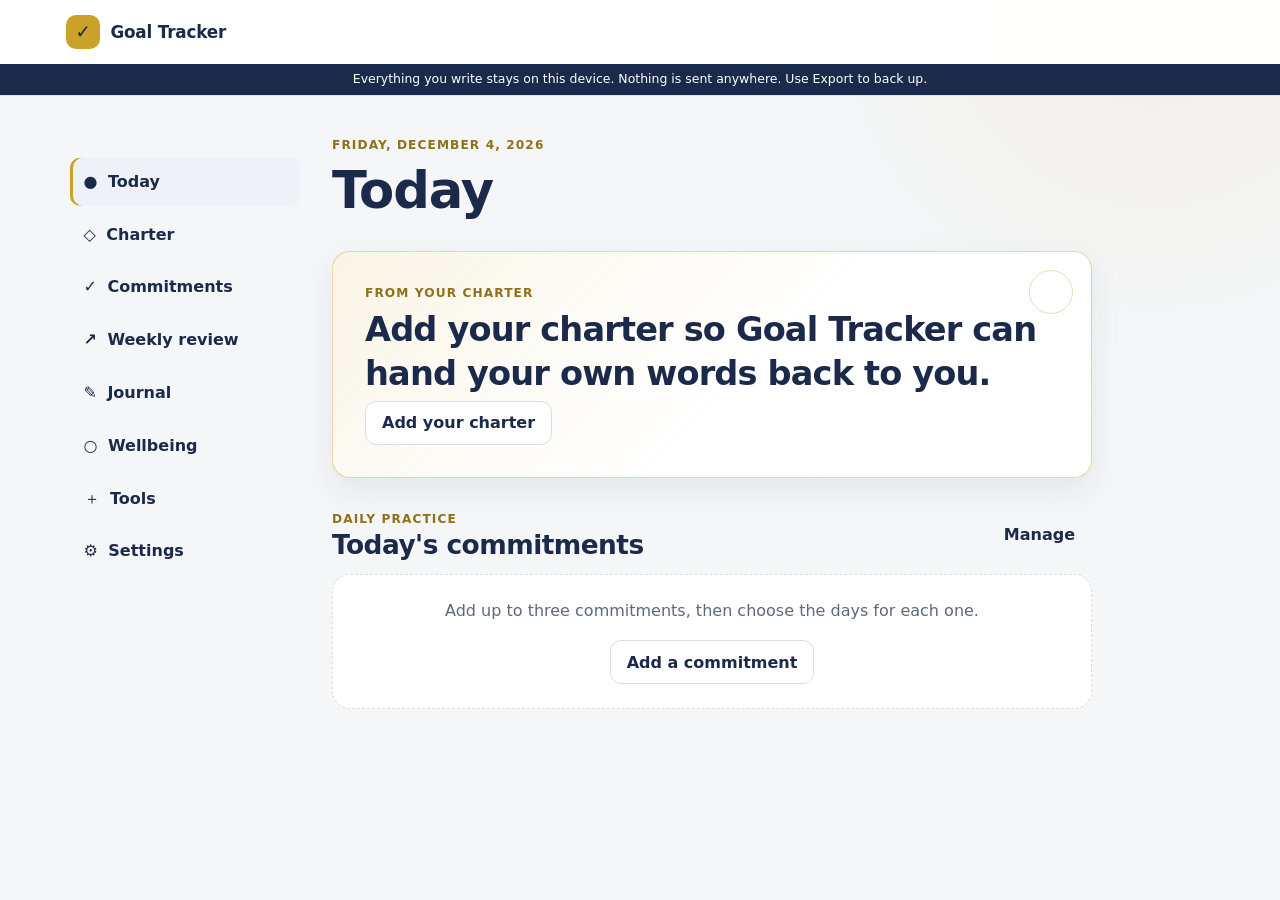
<file: index.html>
<!doctype html>
<html lang="en" data-single-file="false">
<head>
  <meta charset="utf-8">
  <meta name="viewport" content="width=device-width, initial-scale=1, viewport-fit=cover">
  <meta name="theme-color" content="#1B2A4A">
  <meta
    http-equiv="Content-Security-Policy"
    content="default-src 'self'; base-uri 'none'; object-src 'none'; script-src 'self'; style-src 'self'; img-src 'self' data: blob:; font-src 'self'; connect-src 'none'; media-src 'none'; frame-src 'none'; worker-src 'self'; manifest-src 'self'; form-action 'none'"
  >
  <meta name="description" content="A private, offline-first personal goal tracker.">
  <title>Goal Tracker</title>
  <link rel="manifest" href="manifest.webmanifest">
  <link rel="icon" href="icon-192.png" sizes="192x192">
  <link rel="apple-touch-icon" href="icon-192.png">
  <link rel="stylesheet" href="styles.css">
</head>
<body>
  <section id="lockScreen" class="lock-screen" aria-labelledby="lockHeading" hidden>
    <div class="lock-card">
      <div class="brand lock-brand">
        <span class="brand-mark" aria-hidden="true">✓</span>
        <span>Goal Tracker</span>
      </div>
      <p class="card-kicker">Screen lock</p>
      <h1 id="lockHeading">Enter your PIN</h1>
      <p>Your entries stay hidden until this device is unlocked.</p>
      <form id="unlockForm" class="form-stack">
        <label>
          <span>4-digit PIN</span>
          <input id="unlockPin" class="pin-input" type="password" inputmode="numeric" pattern="[0-9]{4}" maxlength="4" autocomplete="off" required>
        </label>
        <p id="unlockError" class="form-error" role="alert" hidden>The PIN was not accepted.</p>
        <button class="button button-primary" type="submit">Unlock</button>
      </form>
      <button id="forgotPinButton" class="button button-quiet" type="button">I forgot my PIN</button>
    </div>
  </section>

  <dialog id="wipeConfirmDialog" class="form-dialog" aria-labelledby="wipeConfirmHeading">
    <div class="dialog-header">
      <div>
        <p class="card-kicker">Forgotten PIN</p>
        <h2 id="wipeConfirmHeading">Wipe local data?</h2>
      </div>
    </div>
    <p>Your PIN cannot be recovered. Wiping removes all Goal Tracker data on this device. Afterward, you can import an exported backup. The backup does not contain a PIN.</p>
    <label class="confirm-label">
      <input id="wipeConfirmCheck" type="checkbox">
      <span>I understand this removes all local Goal Tracker data.</span>
    </label>
    <div class="form-actions">
      <button id="cancelWipeButton" class="button button-secondary" type="button">Cancel</button>
      <button id="confirmWipeButton" class="button button-danger" type="button" disabled>Wipe local data</button>
    </div>
  </dialog>

  <div id="appShell" hidden>
  <a class="skip-link" href="#mainContent">Skip to content</a>

  <div id="backupBanner" class="backup-banner" hidden>
    <div>
      <strong>Your local backup is due.</strong>
      <span>Export a copy so your entries are safe if this device is lost or cleared.</span>
    </div>
    <div class="banner-actions">
      <button id="bannerExportButton" class="button button-light" type="button">Export now</button>
      <button id="dismissBackupButton" class="icon-button button-light" type="button" aria-label="Dismiss backup reminder">Close</button>
    </div>
  </div>

  <header class="app-header">
    <div class="header-inner">
      <button id="openNavButton" class="icon-button menu-button" type="button" aria-label="Open navigation" aria-controls="navDialog">
        <span aria-hidden="true">☰</span>
      </button>
      <div class="brand">
        <span class="brand-mark" aria-hidden="true">✓</span>
        <span>Goal Tracker</span>
      </div>
      <button class="button button-quiet header-settings" type="button" data-view-target="settings">Settings</button>
    </div>
    <p class="privacy-strip">Everything you write stays on this device. Nothing is sent anywhere. Use Export to back up.</p>
  </header>

  <div class="layout">
    <nav class="desktop-nav" aria-label="Main navigation">
      <button type="button" class="nav-button is-active" data-view-target="today">
        <span aria-hidden="true">●</span><span>Today</span>
      </button>
      <button type="button" class="nav-button" data-view-target="charter">
        <span aria-hidden="true">◇</span><span>Charter</span>
      </button>
      <button type="button" class="nav-button" data-view-target="commitments">
        <span aria-hidden="true">✓</span><span>Commitments</span>
      </button>
      <button type="button" class="nav-button" data-view-target="review">
        <span aria-hidden="true">↗</span><span>Weekly review</span>
      </button>
      <button type="button" class="nav-button" data-view-target="journal">
        <span aria-hidden="true">✎</span><span>Journal</span>
      </button>
      <button type="button" class="nav-button" data-view-target="wellbeing">
        <span aria-hidden="true">○</span><span>Wellbeing</span>
      </button>
      <button type="button" class="nav-button" data-view-target="tools">
        <span aria-hidden="true">＋</span><span>Tools</span>
      </button>
      <button type="button" class="nav-button" data-view-target="settings">
        <span aria-hidden="true">⚙</span><span>Settings</span>
      </button>
    </nav>

    <main id="mainContent" class="main-content" tabindex="-1">
      <section id="view-today" class="view" data-view="today" aria-labelledby="todayHeading">
        <div class="page-heading">
          <div>
            <p id="todayDate" class="eyebrow"></p>
            <h1 id="todayHeading">Today</h1>
          </div>
        </div>

        <article class="card greeting-card">
          <p class="card-kicker">From your charter</p>
          <p id="dailyGreeting" class="greeting-text"></p>
          <button id="greetingCharterButton" class="button button-secondary" type="button" data-view-target="charter" hidden>Add your charter</button>
        </article>

        <article id="maintenanceArrival" class="card milestone-arrival" hidden>
          <div>
            <p class="card-kicker">Maintenance check-in</p>
            <h2 id="maintenanceArrivalTitle"></h2>
            <p id="maintenanceArrivalText"></p>
          </div>
          <button class="button button-primary" type="button" data-view-target="maintenance">Reflect now</button>
        </article>

        <div class="section-heading">
          <div>
            <p class="eyebrow">Daily practice</p>
            <h2>Today's commitments</h2>
          </div>
          <button class="button button-quiet" type="button" data-view-target="commitments">Manage</button>
        </div>
        <div id="todayCommitments" class="stack"></div>

        <aside id="stuckSupport" class="support-note" hidden>
          <strong>When you feel stuck</strong>
          <p>Stuck means you need a human, not more willpower. Bring this to your next session or your accountability partner.</p>
        </aside>

        <article id="partnerCheckIn" class="card partner-check-in" hidden>
          <p class="card-kicker">Accountability partner</p>
          <h2 id="partnerCheckInText"></h2>
          <button class="button button-secondary" type="button" data-view-target="tools">View partner card</button>
        </article>
      </section>

      <section id="view-charter" class="view" data-view="charter" aria-labelledby="charterHeading" hidden>
        <div class="page-heading">
          <div>
            <p class="eyebrow">Your compass</p>
            <h1 id="charterHeading">Charter</h1>
            <p class="intro">Build this with your group and coach on paper first, then copy it here so the app can hand it back to you.</p>
          </div>
        </div>

        <form id="charterForm" class="form-stack">
          <div id="guideValuesContainer" class="stack"></div>

          <article class="card form-card">
            <h2>North star and direction</h2>
            <label>
              <span>North star</span>
              <span class="field-help">One or two sentences</span>
              <textarea id="northStar" name="northStar" rows="3"></textarea>
            </label>
            <label>
              <span>The direction I choose</span>
              <textarea id="direction" name="direction" rows="3"></textarea>
            </label>
          </article>

          <article class="card form-card">
            <h2>Named tensions</h2>
            <p class="field-help">Add up to two tensions you are actively holding this season.</p>
            <div id="tensionsContainer" class="stack"></div>
          </article>

          <article class="card form-card">
            <h2>Patterns and support</h2>
            <label>
              <span>My key pattern, in one line</span>
              <input id="keyPattern" name="keyPattern" type="text">
            </label>
            <label>
              <span>My first early-warning sign</span>
              <textarea id="earlyWarning" name="earlyWarning" rows="2"></textarea>
            </label>
            <label>
              <span>My support need</span>
              <textarea id="supportNeed" name="supportNeed" rows="2"></textarea>
            </label>
          </article>

          <div class="sticky-action">
            <button class="button button-primary" type="submit">Save charter</button>
          </div>
        </form>
      </section>

      <section id="view-commitments" class="view" data-view="commitments" aria-labelledby="commitmentsHeading" hidden>
        <div class="page-heading page-heading-split">
          <div>
            <p class="eyebrow">Up to three</p>
            <h1 id="commitmentsHeading">Commitments</h1>
            <p class="intro">Choose small actions you can recognize and mark on their scheduled days.</p>
          </div>
          <button id="addCommitmentButton" class="button button-primary" type="button">Add commitment</button>
        </div>

        <div id="commitmentEditor" class="stack"></div>

        <section class="card week-card" aria-labelledby="weekViewHeading">
          <div class="section-heading">
            <div>
              <p class="card-kicker">Status pattern</p>
              <h2 id="weekViewHeading">Week view</h2>
              <p id="weekRangeLabel" class="field-help"></p>
            </div>
            <div class="segmented-actions">
              <button id="previousWeekButton" class="icon-button" type="button" aria-label="Show previous week">‹</button>
              <button id="currentWeekButton" class="button button-quiet" type="button">This week</button>
              <button id="nextWeekButton" class="icon-button" type="button" aria-label="Show next week">›</button>
            </div>
          </div>
          <div id="weekGrid" class="week-grid"></div>
          <div class="status-legend" aria-label="Status legend">
            <span><i class="status-dot status-completed"></i>Completed</span>
            <span><i class="status-dot status-missed"></i>Missed</span>
            <span><i class="status-dot status-renegotiated"></i>Renegotiated</span>
            <span><i class="status-dot status-stuck"></i>Stuck</span>
            <span><i class="status-dot status-not-scheduled"></i>Not scheduled</span>
          </div>
        </section>
      </section>

      <section id="view-review" class="view" data-view="review" aria-labelledby="reviewHeading" hidden>
        <div class="page-heading">
          <div>
            <p class="eyebrow">Once a week</p>
            <h1 id="reviewHeading">Weekly review</h1>
            <p class="intro">Capture what shifted, not just what got done.</p>
          </div>
        </div>

        <form id="weeklyReviewForm" class="card form-card">
          <label>
            <span>Week containing</span>
            <input id="reviewDate" name="reviewDate" type="date" required>
            <span id="reviewWeekHelp" class="field-help"></span>
          </label>
          <div class="rating-grid">
            <label>
              <span>Goal progress</span>
              <output id="progressOutput" class="rating-output" for="progressRating">5</output>
              <input id="progressRating" name="progressRating" type="range" min="0" max="10" value="5">
              <span class="range-ends"><span>0</span><span>10</span></span>
            </label>
            <label>
              <span>Confidence</span>
              <output id="confidenceOutput" class="rating-output" for="confidenceRating">5</output>
              <input id="confidenceRating" name="confidenceRating" type="range" min="0" max="10" value="5">
              <span class="range-ends"><span>0</span><span>10</span></span>
            </label>
          </div>
          <label>
            <span>Most common obstacle this week</span>
            <input id="weeklyObstacle" name="weeklyObstacle" type="text" maxlength="240" required>
          </label>
          <label>
            <span>What the week taught</span>
            <textarea id="weeklyLearning" name="weeklyLearning" rows="3" maxlength="500" required></textarea>
          </label>
          <button class="button button-primary" type="submit">Save weekly review</button>
        </form>

        <section class="card chart-card" aria-labelledby="reviewTrendHeading">
          <div class="section-heading">
            <div>
              <p class="card-kicker">Over time</p>
              <h2 id="reviewTrendHeading">Ratings trend</h2>
            </div>
            <div class="chart-legend">
              <span><i class="line-key line-progress"></i>Progress</span>
              <span><i class="line-key line-confidence"></i>Confidence</span>
            </div>
          </div>
          <canvas id="reviewChart" class="chart" role="img" aria-label="No weekly review ratings yet"></canvas>
          <div id="reviewHistory" class="history-list"></div>
        </section>
      </section>

      <section id="view-journal" class="view" data-view="journal" aria-labelledby="journalHeading" hidden>
        <div class="page-heading">
          <div>
            <p class="eyebrow">A private record</p>
            <h1 id="journalHeading">Journal</h1>
            <p class="intro">Use the optional prompt, or write what matters today.</p>
          </div>
        </div>

        <form id="journalForm" class="card form-card">
          <input id="journalEntryId" type="hidden">
          <label>
            <span>Date</span>
            <input id="journalDate" name="journalDate" type="date" required>
          </label>
          <div class="prompt-box">
            <span class="card-kicker">Optional prompt</span>
            <p id="journalPrompt"></p>
          </div>
          <label>
            <span>Entry</span>
            <textarea id="journalText" name="journalText" rows="8" required></textarea>
          </label>
          <div class="form-actions">
            <button class="button button-primary" type="submit">Save journal entry</button>
            <button id="clearJournalButton" class="button button-secondary" type="button">New entry</button>
          </div>
        </form>

        <section aria-labelledby="journalEntriesHeading">
          <div class="section-heading">
            <h2 id="journalEntriesHeading">Past entries</h2>
          </div>
          <div id="journalEntries" class="history-list"></div>
        </section>
      </section>

      <section id="view-wellbeing" class="view" data-view="wellbeing" aria-labelledby="wellbeingHeading" hidden>
        <div class="page-heading">
          <div>
            <p class="eyebrow">Weekly self-check</p>
            <h1 id="wellbeingHeading">Wellbeing</h1>
            <p class="intro">Answer each item for how you have felt over the last two weeks.</p>
          </div>
        </div>

        <form id="wellbeingForm" class="form-stack">
          <article class="card form-card">
            <label>
              <span>Week containing</span>
              <input id="wellbeingDate" name="wellbeingDate" type="date" required>
              <span id="wellbeingWeekHelp" class="field-help"></span>
            </label>
          </article>
          <div id="whoItems" class="stack"></div>
          <div class="sticky-action">
            <button class="button button-primary" type="submit">Save wellbeing check</button>
          </div>
        </form>

        <section class="card chart-card wellbeing-trend" aria-labelledby="wellbeingTrendHeading">
          <div class="section-heading">
            <div>
              <p class="card-kicker">Score from 0 to 100</p>
              <h2 id="wellbeingTrendHeading">Wellbeing trend</h2>
            </div>
          </div>
          <canvas id="wellbeingChart" class="chart" role="img" aria-label="No wellbeing scores yet"></canvas>
          <div id="wellbeingHistory" class="history-list"></div>
          <div class="attribution">
            <p>WHO-5 Well-Being Index. © World Health Organization 2024. Licensed under CC BY-NC-SA 3.0 IGO.</p>
            <p>This is a self-awareness tool, not a diagnostic or screening instrument. If your score concerns you, talk to your coach or a health professional.</p>
          </div>
        </section>
      </section>

      <section id="view-maintenance" class="view" data-view="maintenance" aria-labelledby="maintenanceHeading" hidden>
        <div class="page-heading">
          <div>
            <p class="eyebrow">After the program</p>
            <h1 id="maintenanceHeading">Maintenance</h1>
            <p class="intro">Set the end date once. Goal Tracker will surface a reflection at 30, 60, and 90 days.</p>
          </div>
        </div>

        <form id="programEndForm" class="card form-card">
          <label>
            <span>Program end date</span>
            <input id="programEndDate" name="programEndDate" type="date">
          </label>
          <button class="button button-primary" type="submit">Save end date</button>
        </form>

        <form id="maintenancePlanForm" class="card form-card">
          <p class="card-kicker">Editable anytime</p>
          <h2>Maintenance plan</h2>
          <fieldset>
            <legend>High-risk map</legend>
            <p class="field-help">Add up to five situations and why each one is risky.</p>
            <div id="highRiskRows" class="stack compact-stack"></div>
          </fieldset>
          <fieldset>
            <legend>Tripwires</legend>
            <p class="field-help">Up to five early signals that the plan is drifting.</p>
            <div id="tripwireRows" class="stack compact-stack"></div>
          </fieldset>
          <label>
            <span>Recovery plan</span>
            <span class="field-help">What I do within 48 hours of a slip</span>
            <textarea id="recoveryPlan" rows="3"></textarea>
          </label>
          <label>
            <span>Supports</span>
            <span class="field-help">People and how to reach them</span>
            <textarea id="maintenanceSupports" rows="3"></textarea>
          </label>
          <label>
            <span>Maintenance ritual</span>
            <span class="field-help">The small weekly practice I keep</span>
            <textarea id="maintenanceRitual" rows="3"></textarea>
          </label>
          <button class="button button-primary" type="submit">Save maintenance plan</button>
        </form>

        <div id="maintenanceMarks" class="milestone-grid"></div>

        <form id="maintenanceReflectionForm" class="card form-card" hidden>
          <input id="maintenanceMarkKey" type="hidden">
          <p class="card-kicker">Maintenance reflection</p>
          <h2 id="maintenanceReflectionHeading"></h2>
          <label>
            <span>What held</span>
            <textarea id="maintenanceHeld" rows="3" required></textarea>
          </label>
          <label>
            <span>What slipped</span>
            <textarea id="maintenanceSlipped" rows="3" required></textarea>
          </label>
          <label>
            <span>One adjustment</span>
            <textarea id="maintenanceAdjustment" rows="3" required></textarea>
          </label>
          <button class="button button-primary" type="submit">Save reflection</button>
        </form>

        <section id="maintenancePlanAlongside" class="card plan-summary" hidden aria-labelledby="maintenancePlanAlongsideHeading">
          <p class="card-kicker">Your plan</p>
          <h2 id="maintenancePlanAlongsideHeading">Keep this alongside your reflection</h2>
          <div id="maintenancePlanAlongsideContent"></div>
        </section>
      </section>

      <section id="view-tools" class="view" data-view="tools" aria-labelledby="toolsHeading" hidden>
        <div class="page-heading">
          <div>
            <p class="eyebrow">Private practices</p>
            <h1 id="toolsHeading">Tools</h1>
          </div>
        </div>

        <article class="card milestone-arrival">
          <div>
            <p class="card-kicker">30, 60, and 90 days</p>
            <h2>Maintenance</h2>
            <p>Build your maintenance plan and complete each arrival reflection.</p>
          </div>
          <button class="button button-secondary" type="button" data-view-target="maintenance">Open maintenance</button>
        </article>

        <section class="card settings-card" aria-labelledby="searchHeading">
          <p class="card-kicker">Find an entry</p>
          <h2 id="searchHeading">Search</h2>
          <label>
            <span>Search journal, notice and name, and evidence</span>
            <input id="searchInput" type="search" autocomplete="off">
          </label>
          <div id="searchResults" class="search-results" aria-live="polite"></div>
        </section>

        <section class="card settings-card" aria-labelledby="partnerHeading">
          <p class="card-kicker">Accountability</p>
          <h2 id="partnerHeading">Partner card</h2>
          <form id="partnerForm" class="form-stack">
            <label>
              <span>Partner name</span>
              <input id="partnerName" type="text">
            </label>
            <label>
              <span>How we check in</span>
              <textarea id="partnerCheckInMethod" rows="2"></textarea>
            </label>
            <label>
              <span>Agreed check-in day</span>
              <select id="partnerCheckInDay">
                <option value="0">No day selected</option>
                <option value="1">Monday</option>
                <option value="2">Tuesday</option>
                <option value="3">Wednesday</option>
                <option value="4">Thursday</option>
                <option value="5">Friday</option>
                <option value="6">Saturday</option>
                <option value="7">Sunday</option>
              </select>
            </label>
            <label>
              <span>What I asked them for</span>
              <textarea id="partnerAskedFor" rows="2"></textarea>
            </label>
            <label>
              <span>What I offer in return</span>
              <textarea id="partnerOffer" rows="2"></textarea>
            </label>
            <button class="button button-primary" type="submit">Save partner card</button>
          </form>
        </section>

        <section class="card settings-card" aria-labelledby="noticeHeading">
          <p class="card-kicker">Quick capture</p>
          <h2 id="noticeHeading">Notice and name</h2>
          <p>Naming what showed up loosens its grip. Catch it, name it, choose the next move.</p>
          <form id="noticeForm" class="form-stack">
            <input id="noticeId" type="hidden">
            <label>
              <span>Date</span>
              <input id="noticeDate" type="date" required>
            </label>
            <label>
              <span>Emotion word</span>
              <input id="noticeEmotion" type="text" required>
            </label>
            <div id="emotionChips" class="chip-list" aria-label="Suggested emotion words"></div>
            <label>
              <span>Trigger moment</span>
              <input id="noticeTrigger" type="text" maxlength="240" required>
            </label>
            <label>
              <span>Next move</span>
              <input id="noticeNextMove" type="text" maxlength="240" required>
            </label>
            <div class="form-actions">
              <button class="button button-primary" type="submit">Save notice</button>
              <button id="clearNoticeButton" class="button button-secondary" type="button">New notice</button>
            </div>
          </form>
          <div id="noticeEntries" class="history-list"></div>
        </section>

        <section class="guided-grid" aria-label="Guided cards">
          <article class="card guided-card">
            <p class="card-kicker">Four calm steps</p>
            <h2>It slipped</h2>
            <p>Use a slip as information and make the next attempt easier.</p>
            <button id="startSlipButton" class="button button-primary" type="button">Start it slipped</button>
            <div id="slipCompletions" class="history-list compact-history"></div>
          </article>
          <article class="card guided-card">
            <p class="card-kicker">Three small steps</p>
            <h2>Unhook and choose</h2>
            <p>Name the story, choose a value, and take one small move.</p>
            <button id="startUnhookButton" class="button button-primary" type="button">Start unhook and choose</button>
            <div id="unhookCompletions" class="history-list compact-history"></div>
          </article>
        </section>

        <section class="card settings-card" aria-labelledby="evidenceHeading">
          <p class="card-kicker">Test a label</p>
          <h2 id="evidenceHeading">Evidence log</h2>
          <p>Old labels get tested against dated, specific evidence, not argued with.</p>
          <form id="evidenceLabelForm" class="inline-form">
            <label>
              <span>Label I am testing</span>
              <input id="evidenceLabelText" type="text" required>
            </label>
            <button class="button button-primary" type="submit">Add label</button>
          </form>
          <div id="evidenceLabels" class="stack"></div>
        </section>

        <section class="card settings-card" aria-labelledby="summaryHeading">
          <p class="card-kicker">Current week</p>
          <h2 id="summaryHeading">Copy weekly summary</h2>
          <p>Nothing is sent anywhere. Copy this to bring to your session or share with your accountability partner, if you choose.</p>
          <button id="copyWeeklySummaryButton" class="button button-primary" type="button">Copy weekly summary</button>
          <div id="summaryFallback" class="copy-fallback" hidden>
            <label>
              <span>Select and copy this summary</span>
              <textarea id="summaryFallbackText" rows="14" readonly></textarea>
            </label>
          </div>
        </section>
      </section>

      <section id="view-settings" class="view" data-view="settings" aria-labelledby="settingsHeading" hidden>
        <div class="page-heading">
          <div>
            <p class="eyebrow">Local controls</p>
            <h1 id="settingsHeading">Settings</h1>
          </div>
        </div>

        <section class="card settings-card" aria-labelledby="appearanceHeading">
          <p class="card-kicker">Appearance</p>
          <h2 id="appearanceHeading">Theme</h2>
          <form id="themeForm">
            <fieldset class="choice-row">
              <legend>Choose a theme</legend>
              <label><input type="radio" name="themeMode" value="device"> <span>Follow device</span></label>
              <label><input type="radio" name="themeMode" value="light"> <span>Light</span></label>
              <label><input type="radio" name="themeMode" value="dark"> <span>Dark</span></label>
            </fieldset>
          </form>
        </section>

        <section class="card settings-card" aria-labelledby="promptSettingsHeading">
          <div class="section-heading">
            <div>
              <p class="card-kicker">Journal</p>
              <h2 id="promptSettingsHeading">Writing prompts</h2>
              <p class="field-help">Replace these with your program's prompts at any time.</p>
            </div>
          </div>
          <form id="promptSettingsForm" class="form-stack">
            <div id="promptInputs" class="stack"></div>
            <button class="button button-primary" type="submit">Save prompts</button>
          </form>
        </section>

        <section class="card settings-card" aria-labelledby="reminderHeading">
          <div class="section-heading">
            <div>
              <p class="card-kicker">Reminders</p>
              <h2 id="reminderHeading">Daily reminder</h2>
            </div>
          </div>
          <p>Push notifications are not available because they require a server. Goal Tracker does not use a server.</p>
          <label>
            <span>Reminder time</span>
            <input id="reminderTime" type="time" value="09:00">
          </label>
          <div class="form-actions">
            <button id="downloadCalendarButton" class="button button-primary" type="button">Add a daily reminder to my calendar</button>
            <button id="openAppReminderButton" class="button button-secondary" type="button">Enable open-app reminder</button>
          </div>
          <p id="notificationStatus" class="field-help">Optional notifications work only while this app is open.</p>
        </section>

        <section id="installCard" class="card settings-card" aria-labelledby="installHeading">
          <div class="section-heading">
            <div>
              <p class="card-kicker">Home screen</p>
              <h2 id="installHeading">Install Goal Tracker</h2>
            </div>
          </div>
          <p id="installHelp">Your browser may offer installation from its own menu.</p>
          <button id="installButton" class="button button-primary" type="button" hidden>Install app</button>
        </section>

        <section class="card settings-card" aria-labelledby="dataHeading">
          <div class="section-heading">
            <div>
              <p class="card-kicker">Backup and restore</p>
              <h2 id="dataHeading">Your data</h2>
            </div>
          </div>
          <p id="storagePersistenceStatus" class="storage-status" role="status"></p>
          <div class="data-actions">
            <button id="exportButton" class="button button-primary" type="button">Export all data</button>
            <label class="button button-secondary file-button">
              <span>Import backup</span>
              <input id="importInput" type="file" accept="application/json,.json">
            </label>
            <button id="printButton" class="button button-secondary" type="button">Print summary</button>
          </div>
          <p id="lastExportText" class="field-help"></p>
        </section>

        <section class="card settings-card" aria-labelledby="pinHeading">
          <p class="card-kicker">Optional privacy</p>
          <h2 id="pinHeading">Screen lock</h2>
          <p>This is a screen lock, not encryption. Anyone with full access to this device's files could still read the data. Your export file is never locked.</p>
          <p class="field-help">If you forget the PIN, the only path is to wipe local data and restore an exported backup.</p>
          <form id="pinSettingsForm" class="form-stack">
            <label class="toggle-label">
              <input id="pinEnabledToggle" type="checkbox">
              <span>Require a PIN on each open</span>
            </label>
            <div id="pinSetupFields" class="form-stack">
              <label>
                <span id="pinCurrentLabel">Current PIN</span>
                <input id="pinCurrent" class="pin-input" type="password" inputmode="numeric" pattern="[0-9]{4}" maxlength="4" autocomplete="off">
              </label>
              <label>
                <span>New 4-digit PIN</span>
                <input id="pinNew" class="pin-input" type="password" inputmode="numeric" pattern="[0-9]{4}" maxlength="4" autocomplete="off">
              </label>
              <label>
                <span>Confirm new PIN</span>
                <input id="pinConfirm" class="pin-input" type="password" inputmode="numeric" pattern="[0-9]{4}" maxlength="4" autocomplete="off">
              </label>
            </div>
            <p id="pinSettingsError" class="form-error" role="alert" hidden></p>
            <button class="button button-primary" type="submit">Save screen lock</button>
          </form>
          <p id="pinStatus" class="field-help"></p>
        </section>

        <section class="card privacy-card" aria-labelledby="privacyHeading">
          <p class="card-kicker">Privacy</p>
          <h2 id="privacyHeading">This device only</h2>
          <p>Everything you write stays on this device. Nothing is sent anywhere. Use Export to back up.</p>
          <p>There is no account, server, sync, analytics, telemetry, external script, or remote font.</p>
        </section>
      </section>
    </main>
  </div>

  <dialog id="navDialog" class="nav-dialog" aria-labelledby="navDialogHeading">
    <div class="dialog-header">
      <h2 id="navDialogHeading">Go to</h2>
      <button id="closeNavButton" class="icon-button" type="button" aria-label="Close navigation">×</button>
    </div>
    <nav class="mobile-nav" aria-label="Main navigation">
      <button type="button" class="nav-button is-active" data-view-target="today">Today</button>
      <button type="button" class="nav-button" data-view-target="charter">Charter</button>
      <button type="button" class="nav-button" data-view-target="commitments">Commitments</button>
      <button type="button" class="nav-button" data-view-target="review">Weekly review</button>
      <button type="button" class="nav-button" data-view-target="journal">Journal</button>
      <button type="button" class="nav-button" data-view-target="wellbeing">Wellbeing</button>
      <button type="button" class="nav-button" data-view-target="tools">Tools</button>
      <button type="button" class="nav-button" data-view-target="settings">Settings</button>
    </nav>
  </dialog>

  <dialog id="renegotiationDialog" class="form-dialog" aria-labelledby="renegotiationHeading">
    <form id="renegotiationForm" method="dialog">
      <div class="dialog-header">
        <div>
          <p class="card-kicker">Renegotiated</p>
          <h2 id="renegotiationHeading">Name the new commitment</h2>
        </div>
        <button id="cancelRenegotiationButton" class="icon-button" type="button" aria-label="Cancel">×</button>
      </div>
      <p>Enter a new action, a new date, or both.</p>
      <input id="renegotiationCommitmentId" type="hidden">
      <input id="renegotiationStatusDate" type="hidden">
      <label>
        <span>New action</span>
        <textarea id="renegotiationAction" rows="3"></textarea>
      </label>
      <label>
        <span>New date</span>
        <input id="renegotiationDate" type="date">
      </label>
      <label class="toggle-label">
        <input id="renegotiationUpdatePlans" type="checkbox">
        <span>Update the plans for this commitment</span>
      </label>
      <div id="renegotiationPlanFields" class="form-stack" hidden>
        <label>
          <span>Cue plan</span>
          <textarea id="renegotiationCuePlan" rows="2"></textarea>
        </label>
        <label>
          <span>Obstacle plan</span>
          <textarea id="renegotiationObstaclePlan" rows="2"></textarea>
        </label>
        <label>
          <span>Difficult-day version</span>
          <textarea id="renegotiationDifficultDay" rows="2"></textarea>
        </label>
      </div>
      <p id="renegotiationError" class="form-error" role="alert" hidden>Add a new action or date.</p>
      <div class="form-actions">
        <button class="button button-primary" type="submit">Save renegotiation</button>
        <button id="closeRenegotiationButton" class="button button-secondary" type="button">Cancel</button>
      </div>
    </form>
  </dialog>

  <dialog id="importConfirmDialog" class="form-dialog" aria-labelledby="importConfirmHeading">
    <div class="dialog-header">
      <div>
        <p class="card-kicker">Restore backup</p>
        <h2 id="importConfirmHeading">Replace data on this device?</h2>
      </div>
    </div>
    <p>Importing this backup will replace all current Goal Tracker data on this device.</p>
    <div class="form-actions">
      <button id="cancelImportButton" class="button button-secondary" type="button">Keep current data</button>
      <button id="confirmImportButton" class="button button-danger" type="button">Replace with backup</button>
    </div>
  </dialog>

  <dialog id="slipDialog" class="form-dialog guided-dialog" aria-labelledby="slipDialogHeading">
    <form id="slipForm">
      <div class="dialog-header">
        <div>
          <p id="slipStepLabel" class="card-kicker">Step 1 of 4</p>
          <h2 id="slipDialogHeading">A slip is data, not a verdict</h2>
        </div>
        <button id="closeSlipButton" class="icon-button" type="button" aria-label="Close">×</button>
      </div>
      <div id="slipStepContent"></div>
      <div class="form-actions">
        <button id="slipBackButton" class="button button-secondary" type="button" hidden>Back</button>
        <button id="slipNextButton" class="button button-primary" type="submit">Continue</button>
      </div>
    </form>
  </dialog>

  <dialog id="unhookDialog" class="form-dialog guided-dialog" aria-labelledby="unhookDialogHeading">
    <form id="unhookForm">
      <div class="dialog-header">
        <div>
          <p id="unhookStepLabel" class="card-kicker">Step 1 of 3</p>
          <h2 id="unhookDialogHeading">Name the story</h2>
        </div>
        <button id="closeUnhookButton" class="icon-button" type="button" aria-label="Close">×</button>
      </div>
      <div id="unhookStepContent"></div>
      <div class="form-actions">
        <button id="unhookBackButton" class="button button-secondary" type="button" hidden>Back</button>
        <button id="unhookNextButton" class="button button-primary" type="submit">Continue</button>
      </div>
    </form>
  </dialog>

  <div id="toast" class="toast" role="status" aria-live="polite" hidden></div>
  </div>

  <section id="printSummary" class="print-summary" aria-label="Goal Tracker printable summary"></section>

  <script src="app.js"></script>
</body>
</html>
</file>
<file: styles.css>
:root {
  color-scheme: light;
  --navy: #1B2A4A;
  --navy-2: #29426f;
  --primary: #1B2A4A;
  --primary-hover: #29426f;
  --chart-primary: #1B2A4A;
  --gold: #C9A227;
  --gold-text: #8F7119;
  --ink: #172033;
  --muted: #5f6878;
  --paper: #ffffff;
  --field: #ffffff;
  --translucent-paper: rgba(255, 255, 255, 0.94);
  --canvas: #f5f6f8;
  --line: #d9dee7;
  --soft-navy: #eef2f8;
  --soft-gold: #fbf6e5;
  --banner-bg: #8F7119;
  --banner-fg: #ffffff;
  --brand-mark-bg: #C9A227;
  --brand-mark-fg: #1B2A4A;
  --success: #2f765a;
  --danger: #a44343;
  --warning: #8F7119;
  --stuck: #76548f;
  --shadow: 0 12px 32px rgba(27, 42, 74, 0.08);
  --radius: 18px;
  --radius-small: 12px;
  --content: 760px;
  font-family: system-ui, sans-serif;
  font-synthesis: none;
  text-rendering: optimizeLegibility;
}

:root[data-theme="dark"] {
  color-scheme: dark;
  --navy: #dce6ff;
  --navy-2: #233b68;
  --primary: #3f619b;
  --primary-hover: #5274ad;
  --chart-primary: #9fbbf0;
  --gold: #d8b84b;
  --gold-text: #e3c969;
  --ink: #edf1f8;
  --muted: #b8c2d2;
  --paper: #182238;
  --field: #10192b;
  --translucent-paper: rgba(24, 34, 56, 0.96);
  --canvas: #0e1626;
  --line: #3a4760;
  --soft-navy: #24324c;
  --soft-gold: #3c3420;
  --success: #70c49e;
  --danger: #f19a9a;
  --warning: #e3c969;
  --stuck: #c3a0df;
  --shadow: 0 12px 32px rgba(0, 0, 0, 0.28);
}

@media (prefers-color-scheme: dark) {
  :root[data-theme="device"] {
    color-scheme: dark;
    --navy: #dce6ff;
    --navy-2: #233b68;
    --primary: #3f619b;
    --primary-hover: #5274ad;
    --chart-primary: #9fbbf0;
    --gold: #d8b84b;
    --gold-text: #e3c969;
    --ink: #edf1f8;
    --muted: #b8c2d2;
    --paper: #182238;
    --field: #10192b;
    --translucent-paper: rgba(24, 34, 56, 0.96);
    --canvas: #0e1626;
    --line: #3a4760;
    --soft-navy: #24324c;
    --soft-gold: #3c3420;
    --success: #70c49e;
    --danger: #f19a9a;
    --warning: #e3c969;
    --stuck: #c3a0df;
    --shadow: 0 12px 32px rgba(0, 0, 0, 0.28);
  }
}

* {
  box-sizing: border-box;
}

html {
  min-width: 320px;
  min-height: 100%;
  background: var(--canvas);
}

body {
  min-width: 320px;
  min-height: 100vh;
  margin: 0;
  overflow-x: hidden;
  color: var(--ink);
  background:
    radial-gradient(circle at 90% 0%, rgba(201, 162, 39, 0.08), transparent 22rem),
    var(--canvas);
  font-size: 16px;
  line-height: 1.55;
}

button,
input,
textarea,
select {
  font: inherit;
}

button {
  touch-action: manipulation;
}

button,
label,
input,
textarea {
  max-width: 100%;
}

button:focus-visible,
input:focus-visible,
textarea:focus-visible,
select:focus-visible,
a:focus-visible {
  outline: 3px solid rgba(201, 162, 39, 0.72);
  outline-offset: 2px;
}

h1,
h2,
h3,
p {
  margin-top: 0;
}

h1,
h2,
h3 {
  color: var(--navy);
  line-height: 1.18;
  letter-spacing: -0.02em;
}

h1 {
  margin-bottom: 0.45rem;
  font-size: clamp(2rem, 8vw, 3.2rem);
  font-weight: 760;
}

h2 {
  margin-bottom: 0.7rem;
  font-size: clamp(1.3rem, 4vw, 1.65rem);
}

h3 {
  margin-bottom: 0.55rem;
  font-size: 1.06rem;
}

[hidden] {
  display: none !important;
}

.sr-only {
  position: absolute !important;
  width: 1px !important;
  height: 1px !important;
  padding: 0 !important;
  overflow: hidden !important;
  clip: rect(0, 0, 0, 0) !important;
  white-space: nowrap !important;
  border: 0 !important;
}

.skip-link {
  position: fixed;
  z-index: 1000;
  top: 0.5rem;
  left: 0.5rem;
  padding: 0.7rem 1rem;
  transform: translateY(-160%);
  border-radius: 8px;
  color: white;
  background: var(--primary);
}

.skip-link:focus {
  transform: translateY(0);
}

.backup-banner {
  position: relative;
  z-index: 80;
  display: flex;
  align-items: center;
  justify-content: center;
  gap: 1rem;
  padding: 0.75rem max(1rem, env(safe-area-inset-right)) 0.75rem max(1rem, env(safe-area-inset-left));
  color: var(--banner-fg);
  background: var(--banner-bg);
}

.backup-banner > div:first-child {
  display: grid;
  gap: 0.05rem;
}

.banner-actions,
.form-actions,
.segmented-actions,
.data-actions {
  display: flex;
  flex-wrap: wrap;
  align-items: center;
  gap: 0.65rem;
}

.app-header {
  position: sticky;
  z-index: 50;
  top: 0;
  border-bottom: 1px solid rgba(217, 222, 231, 0.88);
  background: var(--translucent-paper);
  backdrop-filter: blur(12px);
}

.header-inner {
  display: flex;
  min-height: 64px;
  align-items: center;
  gap: 0.75rem;
  max-width: 1180px;
  margin: 0 auto;
  padding: 0.55rem 1rem;
}

.brand {
  display: flex;
  flex: 1;
  align-items: center;
  gap: 0.65rem;
  color: var(--navy);
  font-size: 1.05rem;
  font-weight: 750;
  letter-spacing: -0.01em;
}

.brand-mark {
  display: grid;
  width: 34px;
  height: 34px;
  place-items: center;
  border-radius: 10px;
  color: var(--brand-mark-fg);
  background: var(--brand-mark-bg);
  font-size: 1.15rem;
  font-weight: 900;
}

.privacy-strip {
  margin: 0;
  padding: 0.45rem 1rem;
  color: #fff;
  background: var(--primary);
  text-align: center;
  font-size: 0.78rem;
  line-height: 1.35;
}

.layout {
  display: grid;
  grid-template-columns: minmax(0, 1fr);
  max-width: 1180px;
  margin: 0 auto;
}

.desktop-nav {
  display: none;
}

.main-content {
  width: 100%;
  min-width: 0;
  padding: 1.5rem max(1rem, env(safe-area-inset-right)) calc(6rem + env(safe-area-inset-bottom)) max(1rem, env(safe-area-inset-left));
}

.view {
  width: min(100%, var(--content));
  margin: 0 auto;
  animation: view-in 180ms ease-out;
}

@keyframes view-in {
  from {
    opacity: 0;
    transform: translateY(4px);
  }
  to {
    opacity: 1;
    transform: translateY(0);
  }
}

@media (prefers-reduced-motion: reduce) {
  *,
  *::before,
  *::after {
    scroll-behavior: auto !important;
    animation-duration: 0.01ms !important;
    animation-iteration-count: 1 !important;
    transition-duration: 0.01ms !important;
  }
}

.page-heading {
  display: flex;
  align-items: flex-end;
  justify-content: space-between;
  gap: 1rem;
  margin: 0.25rem 0 1.5rem;
}

.page-heading-split {
  align-items: center;
}

.intro {
  max-width: 62ch;
  margin-bottom: 0;
  color: var(--muted);
  font-size: 1.02rem;
}

.eyebrow,
.card-kicker {
  margin-bottom: 0.3rem;
  color: var(--gold-text);
  font-size: 0.76rem;
  font-weight: 780;
  letter-spacing: 0.09em;
  text-transform: uppercase;
}

.card {
  overflow: hidden;
  border: 1px solid var(--line);
  border-radius: var(--radius);
  background: var(--paper);
  box-shadow: var(--shadow);
}

.greeting-card {
  position: relative;
  margin-bottom: 2rem;
  padding: clamp(1.25rem, 5vw, 2rem);
  border-color: rgba(201, 162, 39, 0.4);
  background:
    linear-gradient(135deg, rgba(201, 162, 39, 0.11), transparent 55%),
    var(--paper);
}

.greeting-card::after {
  position: absolute;
  top: 1.1rem;
  right: 1.1rem;
  width: 42px;
  height: 42px;
  border: 1px solid rgba(201, 162, 39, 0.36);
  border-radius: 50%;
  content: "";
}

.greeting-text {
  position: relative;
  z-index: 1;
  max-width: 31ch;
  margin-bottom: 0.35rem;
  color: var(--navy);
  font-size: clamp(1.35rem, 6vw, 2.1rem);
  font-weight: 650;
  line-height: 1.3;
  letter-spacing: -0.025em;
}

.milestone-arrival {
  display: flex;
  align-items: center;
  justify-content: space-between;
  gap: 1rem;
  margin-bottom: 1.75rem;
  padding: 1.2rem;
  border-left: 5px solid var(--gold);
}

.milestone-arrival p:last-child {
  margin-bottom: 0;
}

.section-heading {
  display: flex;
  align-items: center;
  justify-content: space-between;
  gap: 1rem;
  margin: 1.5rem 0 0.9rem;
}

.section-heading h2,
.section-heading p {
  margin-bottom: 0;
}

.stack {
  display: grid;
  gap: 1rem;
}

.form-stack {
  display: grid;
  gap: 1.25rem;
}

.form-card,
.settings-card,
.week-card,
.chart-card,
.privacy-card {
  padding: clamp(1rem, 4vw, 1.4rem);
}

.form-card {
  display: grid;
  gap: 1.15rem;
}

.form-card h2 {
  margin-bottom: 0;
}

label {
  display: grid;
  gap: 0.45rem;
  color: var(--navy);
  font-weight: 650;
}

input[type="text"],
input[type="password"],
input[type="search"],
input[type="date"],
input[type="time"],
textarea,
select {
  width: 100%;
  min-height: 48px;
  padding: 0.72rem 0.8rem;
  border: 1px solid var(--line);
  border-radius: 10px;
  color: var(--ink);
  background: var(--field);
  font-weight: 430;
}

textarea {
  min-height: 96px;
  resize: vertical;
}

input:hover,
textarea:hover,
select:hover {
  border-color: #8d99ab;
}

.field-help {
  color: var(--muted);
  font-size: 0.84rem;
  font-weight: 450;
}

.button,
.icon-button {
  min-height: 44px;
  border: 1px solid transparent;
  border-radius: 11px;
  cursor: pointer;
  font-weight: 720;
  line-height: 1.2;
}

.button {
  display: inline-flex;
  align-items: center;
  justify-content: center;
  gap: 0.45rem;
  min-width: 44px;
  padding: 0.7rem 1rem;
}

.icon-button {
  display: inline-grid;
  width: 44px;
  min-width: 44px;
  padding: 0;
  place-items: center;
  color: var(--navy);
  background: var(--soft-navy);
  font-size: 1.35rem;
}

.button-primary {
  color: #fff;
  background: var(--primary);
}

.button-primary:hover {
  background: var(--primary-hover);
}

.button-secondary {
  border-color: var(--line);
  color: var(--navy);
  background: var(--field);
}

.button-secondary:hover,
.icon-button:hover {
  border-color: #8d99ab;
  background: var(--soft-navy);
}

.button-quiet {
  color: var(--navy);
  background: transparent;
}

.button-quiet:hover {
  background: var(--soft-navy);
}

.button-light {
  border-color: rgba(255, 255, 255, 0.7);
  color: var(--navy);
  background: var(--field);
}

.button-danger {
  border-color: rgba(164, 67, 67, 0.28);
  color: var(--danger);
  background: var(--field);
}

.button[disabled],
.icon-button[disabled] {
  cursor: not-allowed;
  opacity: 0.5;
}

.sticky-action {
  position: sticky;
  z-index: 10;
  bottom: calc(0.75rem + env(safe-area-inset-bottom));
  display: flex;
  justify-content: flex-end;
  padding: 0.65rem;
  border: 1px solid rgba(217, 222, 231, 0.9);
  border-radius: 15px;
  background: var(--translucent-paper);
  box-shadow: var(--shadow);
  backdrop-filter: blur(10px);
}

.value-number,
.tension-number {
  display: inline-grid;
  width: 30px;
  height: 30px;
  margin-right: 0.35rem;
  place-items: center;
  border-radius: 50%;
  color: var(--navy);
  background: var(--soft-gold);
  font-size: 0.88rem;
}

.tension-grid {
  display: grid;
  gap: 0.85rem;
}

.commitment-card,
.today-commitment {
  padding: 1.1rem;
}

.commitment-card {
  display: grid;
  gap: 1rem;
}

.commitment-head,
.today-commitment-head {
  display: flex;
  align-items: flex-start;
  justify-content: space-between;
  gap: 0.75rem;
}

.commitment-head h2,
.today-commitment h3 {
  overflow-wrap: anywhere;
}

.schedule-picker {
  display: grid;
  grid-template-columns: repeat(4, minmax(44px, 1fr));
  gap: 0.35rem;
  border: 0;
  padding: 0;
  margin: 0;
}

.schedule-picker legend {
  grid-column: 1 / -1;
  margin-bottom: 0.55rem;
  color: var(--navy);
  font-weight: 650;
}

@media (min-width: 500px) {
  .schedule-picker {
    grid-template-columns: repeat(7, minmax(44px, 1fr));
  }
}

.day-check {
  position: relative;
  display: block;
  min-width: 0;
}

.day-check input {
  position: absolute;
  width: 1px;
  height: 1px;
  opacity: 0;
}

.day-check span {
  display: grid;
  min-width: 0;
  min-height: 44px;
  place-items: center;
  border: 1px solid var(--line);
  border-radius: 10px;
  color: var(--muted);
  background: var(--field);
  font-size: 0.76rem;
  font-weight: 720;
}

.day-check input:checked + span {
  border-color: var(--primary);
  color: #fff;
  background: var(--primary);
}

.day-check input:focus-visible + span {
  outline: 3px solid rgba(201, 162, 39, 0.72);
  outline-offset: 2px;
}

.commitment-meta {
  display: flex;
  flex-wrap: wrap;
  gap: 0.5rem;
  color: var(--muted);
  font-size: 0.84rem;
}

.count-badge,
.status-badge {
  display: inline-flex;
  min-height: 28px;
  align-items: center;
  padding: 0.25rem 0.55rem;
  border-radius: 999px;
  font-size: 0.78rem;
  font-weight: 720;
}

.count-badge {
  color: var(--navy);
  background: var(--soft-gold);
}

.status-actions {
  display: grid;
  grid-template-columns: repeat(2, minmax(0, 1fr));
  gap: 0.55rem;
  margin-top: 0.85rem;
}

.status-button {
  min-height: 48px;
  justify-content: flex-start;
  border-color: var(--line);
  color: var(--navy);
  background: var(--field);
  font-size: 0.9rem;
}

.status-button::before {
  width: 10px;
  height: 10px;
  flex: 0 0 auto;
  border-radius: 50%;
  background: var(--line);
  content: "";
}

.status-button[data-status="Completed"]::before,
.status-completed {
  background: var(--success);
}

.status-button[data-status="Missed"]::before,
.status-missed {
  background: var(--danger);
}

.status-button[data-status="Renegotiated"]::before,
.status-renegotiated {
  background: var(--warning);
}

.status-button[data-status="Stuck"]::before,
.status-stuck {
  background: var(--stuck);
}

.status-not-scheduled {
  background: #aeb6c2;
}

.status-button.is-selected {
  border-color: var(--navy);
  box-shadow: inset 0 0 0 1px var(--navy);
  background: var(--soft-navy);
}

.current-status {
  margin: 0.75rem 0 0;
  color: var(--muted);
  font-size: 0.88rem;
}

.renegotiated-detail {
  margin: 0.7rem 0 0;
  padding: 0.7rem;
  border-radius: 10px;
  color: var(--gold-text);
  background: var(--soft-gold);
  font-size: 0.9rem;
}

.empty-state {
  padding: 1.5rem;
  border: 1px dashed var(--line);
  border-radius: var(--radius);
  color: var(--muted);
  background: var(--paper);
  text-align: center;
}

.empty-state p:last-child {
  margin-bottom: 0;
}

.support-note {
  margin-top: 1.25rem;
  padding: 1rem;
  border-left: 5px solid var(--stuck);
  border-radius: 12px;
  color: var(--ink);
  background: color-mix(in srgb, var(--stuck) 14%, var(--paper));
}

.support-note p {
  margin: 0.25rem 0 0;
}

.week-card {
  margin-top: 1.5rem;
}

.week-grid {
  display: grid;
  gap: 1rem;
}

.week-row {
  display: grid;
  gap: 0.5rem;
}

.week-row-title {
  overflow-wrap: anywhere;
  color: var(--navy);
  font-size: 0.9rem;
  font-weight: 720;
}

.week-days {
  display: grid;
  grid-template-columns: repeat(7, minmax(0, 1fr));
  gap: 0.3rem;
}

.week-day {
  display: grid;
  min-width: 0;
  min-height: 58px;
  place-items: center;
  gap: 0.15rem;
  padding: 0.25rem 0.05rem;
  border: 1px solid var(--line);
  border-radius: 9px;
  color: var(--muted);
  background: var(--field);
  text-align: center;
  font-size: 0.66rem;
}

.week-day strong {
  color: var(--navy);
  font-size: 0.72rem;
}

.week-day .status-dot {
  width: 10px;
  height: 10px;
}

.week-status-code {
  color: var(--navy);
  font-size: 0.63rem;
  font-weight: 800;
}

.week-day.is-today {
  border-color: var(--gold);
  box-shadow: inset 0 0 0 1px var(--gold);
}

.status-legend {
  display: flex;
  flex-wrap: wrap;
  gap: 0.55rem 0.8rem;
  margin-top: 1rem;
  color: var(--muted);
  font-size: 0.74rem;
}

.status-legend span {
  display: inline-flex;
  align-items: center;
  gap: 0.35rem;
}

.status-dot,
.line-key {
  display: inline-block;
  width: 9px;
  height: 9px;
  flex: 0 0 auto;
  border-radius: 50%;
}

.rating-grid {
  display: grid;
  gap: 1rem;
}

.rating-grid label {
  position: relative;
  padding: 1rem;
  border: 1px solid var(--line);
  border-radius: 12px;
  background: var(--soft-navy);
}

.rating-output {
  position: absolute;
  top: 0.65rem;
  right: 0.8rem;
  display: grid;
  width: 42px;
  height: 42px;
  place-items: center;
  border-radius: 50%;
  color: var(--navy);
  background: var(--field);
  font-size: 1.15rem;
  font-weight: 780;
}

input[type="range"] {
  width: 100%;
  min-height: 44px;
  accent-color: var(--navy);
}

.range-ends {
  display: flex;
  justify-content: space-between;
  color: var(--muted);
  font-size: 0.75rem;
}

.chart-card {
  margin-top: 1.5rem;
}

.chart {
  display: block;
  width: 100%;
  height: 230px;
  margin-top: 0.75rem;
  border-radius: 12px;
  background: linear-gradient(to bottom, var(--field), var(--paper));
}

.chart-legend {
  display: flex;
  flex-wrap: wrap;
  gap: 0.7rem;
  color: var(--muted);
  font-size: 0.76rem;
}

.chart-legend span {
  display: inline-flex;
  align-items: center;
  gap: 0.35rem;
}

.line-key {
  width: 18px;
  height: 3px;
  border-radius: 3px;
}

.line-progress {
  background: var(--chart-primary);
}

.line-confidence {
  background: var(--gold-text);
}

.history-list {
  display: grid;
  gap: 0.75rem;
  margin-top: 1rem;
}

.history-item {
  display: grid;
  gap: 0.45rem;
  padding: 0.9rem;
  border: 1px solid var(--line);
  border-radius: 12px;
  background: var(--field);
}

.history-head {
  display: flex;
  align-items: flex-start;
  justify-content: space-between;
  gap: 0.75rem;
}

.history-item p {
  margin-bottom: 0;
  overflow-wrap: anywhere;
}

.history-actions {
  display: flex;
  flex-wrap: wrap;
  gap: 0.4rem;
}

.history-actions .button {
  min-height: 44px;
  padding: 0.55rem 0.7rem;
  font-size: 0.8rem;
}

.prompt-box {
  padding: 1rem;
  border: 1px solid rgba(201, 162, 39, 0.35);
  border-radius: 12px;
  background: var(--soft-gold);
}

.prompt-box p:last-child {
  margin-bottom: 0;
  color: var(--navy);
  font-weight: 650;
}

.who-item {
  padding: 1rem;
}

.who-item h2 {
  font-size: 1.12rem;
}

.response-options {
  display: grid;
  gap: 0.45rem;
  border: 0;
  padding: 0;
  margin: 0;
}

.response-options legend {
  position: absolute;
  width: 1px;
  height: 1px;
  overflow: hidden;
  clip: rect(0, 0, 0, 0);
  white-space: nowrap;
}

.response-option {
  position: relative;
  display: block;
  color: var(--ink);
  font-weight: 500;
}

.response-option input {
  position: absolute;
  width: 1px;
  height: 1px;
  opacity: 0;
}

.response-option span {
  display: flex;
  min-height: 48px;
  align-items: center;
  justify-content: space-between;
  gap: 0.6rem;
  padding: 0.65rem 0.75rem;
  border: 1px solid var(--line);
  border-radius: 10px;
  background: var(--field);
}

.response-option b {
  display: grid;
  width: 28px;
  height: 28px;
  flex: 0 0 auto;
  place-items: center;
  border-radius: 50%;
  color: var(--navy);
  background: var(--soft-navy);
  font-size: 0.82rem;
}

.response-option input:checked + span {
  border-color: var(--navy);
  box-shadow: inset 0 0 0 1px var(--navy);
  background: var(--soft-navy);
}

.response-option input:focus-visible + span {
  outline: 3px solid rgba(201, 162, 39, 0.72);
  outline-offset: 2px;
}

.attribution {
  margin-top: 1.25rem;
  padding-top: 1rem;
  border-top: 1px solid var(--line);
  color: var(--muted);
  font-size: 0.83rem;
}

.attribution p:last-child {
  margin-bottom: 0;
  color: var(--ink);
  font-weight: 620;
}

.milestone-grid {
  display: grid;
  gap: 0.8rem;
  margin: 1.25rem 0;
}

.milestone-card {
  display: grid;
  gap: 0.7rem;
  padding: 1rem;
}

.milestone-card.is-due {
  border-color: rgba(201, 162, 39, 0.6);
  background: var(--soft-gold);
}

.milestone-card.is-complete {
  border-color: rgba(47, 118, 90, 0.35);
}

.milestone-status {
  color: var(--muted);
  font-size: 0.84rem;
}

.settings-card + .settings-card,
.settings-card + .privacy-card {
  margin-top: 1rem;
}

.settings-card > p:last-child {
  margin-bottom: 0;
}

.settings-card label {
  margin: 0.8rem 0;
}

.storage-status {
  padding: 0.8rem;
  border-radius: 10px;
  color: var(--navy);
  background: var(--soft-navy);
}

.file-button {
  position: relative;
  overflow: hidden;
}

.file-button input {
  position: absolute;
  width: 1px;
  height: 1px;
  opacity: 0;
}

.privacy-card {
  border-color: rgba(201, 162, 39, 0.42);
  background: linear-gradient(135deg, var(--soft-gold), var(--paper) 75%);
}

.privacy-card p:last-child {
  margin-bottom: 0;
}

.nav-dialog,
.form-dialog {
  width: min(calc(100% - 2rem), 520px);
  max-height: calc(100vh - 2rem);
  padding: 0;
  overflow: auto;
  border: 1px solid var(--line);
  border-radius: var(--radius);
  color: var(--ink);
  background: var(--paper);
  box-shadow: 0 24px 70px rgba(11, 20, 39, 0.3);
}

.nav-dialog::backdrop,
.form-dialog::backdrop {
  background: rgba(15, 24, 42, 0.58);
}

.dialog-header {
  display: flex;
  align-items: flex-start;
  justify-content: space-between;
  gap: 1rem;
  padding: 1rem 1rem 0.5rem;
}

.dialog-header h2 {
  margin-bottom: 0;
}

.mobile-nav {
  display: grid;
  gap: 0.35rem;
  padding: 0.5rem 1rem 1rem;
}

.nav-button {
  display: flex;
  width: 100%;
  min-height: 48px;
  align-items: center;
  gap: 0.65rem;
  padding: 0.7rem 0.85rem;
  border: 0;
  border-radius: 10px;
  color: var(--navy);
  background: transparent;
  cursor: pointer;
  text-align: left;
  font-weight: 680;
}

.nav-button:hover,
.nav-button.is-active {
  background: var(--soft-navy);
}

.nav-button.is-active {
  box-shadow: inset 3px 0 0 var(--gold);
}

.form-dialog form {
  display: grid;
  gap: 1rem;
  padding: 0 1rem 1rem;
}

.form-dialog .dialog-header {
  padding: 0;
}

.form-dialog > .dialog-header {
  padding: 1rem 1rem 0.5rem;
}

.form-dialog > p,
.form-dialog > label,
.form-dialog > .form-actions {
  margin-right: 1rem;
  margin-left: 1rem;
}

.form-dialog > .form-actions {
  margin-bottom: 1rem;
}

.form-error {
  margin: 0;
  color: var(--danger);
  font-weight: 650;
}

.toast {
  position: fixed;
  z-index: 120;
  right: 1rem;
  bottom: calc(1rem + env(safe-area-inset-bottom));
  width: min(calc(100% - 2rem), 360px);
  padding: 0.85rem 1rem;
  border-radius: 12px;
  color: #fff;
  background: var(--primary);
  box-shadow: 0 16px 42px rgba(11, 20, 39, 0.3);
  font-weight: 650;
}

.lock-screen {
  position: fixed;
  z-index: 500;
  inset: 0;
  display: grid;
  min-width: 320px;
  min-height: 100%;
  place-items: center;
  padding: 1rem;
  background: var(--canvas);
}

.lock-card {
  width: min(100%, 420px);
  padding: clamp(1.25rem, 6vw, 2rem);
  border: 1px solid var(--line);
  border-radius: var(--radius);
  background: var(--paper);
  box-shadow: var(--shadow);
}

.lock-brand {
  margin-bottom: 2rem;
}

.lock-card .button {
  width: 100%;
}

.pin-input {
  letter-spacing: 0.55em;
  text-align: center;
  font-size: 1.15rem;
}

.partner-check-in {
  display: flex;
  align-items: center;
  justify-content: space-between;
  gap: 1rem;
  margin-top: 1.25rem;
  padding: 1rem;
  border-left: 5px solid var(--gold);
}

.partner-check-in h2 {
  margin-bottom: 0;
}

.commitment-plans {
  margin-top: 0.8rem;
  padding-top: 0.8rem;
  border-top: 1px solid var(--line);
}

.commitment-plans summary {
  min-height: 44px;
  padding: 0.55rem 0;
  color: var(--navy);
  cursor: pointer;
  font-weight: 700;
}

.commitment-plans p {
  margin: 0.4rem 0;
  overflow-wrap: anywhere;
}

.plan-fieldset,
.choice-row {
  display: grid;
  gap: 0.7rem;
  padding: 0;
  border: 0;
}

.plan-fieldset legend,
.choice-row legend,
.form-card fieldset > legend {
  margin-bottom: 0.55rem;
  color: var(--navy);
  font-weight: 700;
}

.choice-row label,
.toggle-label,
.confirm-label {
  display: flex;
  min-height: 44px;
  align-items: center;
  gap: 0.65rem;
  margin: 0;
  padding: 0.5rem 0;
}

.choice-row input,
.toggle-label input,
.confirm-label input {
  width: 22px;
  height: 22px;
  flex: 0 0 auto;
  accent-color: var(--navy);
}

.compact-stack {
  gap: 0.65rem;
}

.high-risk-row {
  display: grid;
  grid-template-columns: minmax(0, 1fr);
  gap: 0.55rem;
  padding: 0.8rem;
  border: 1px solid var(--line);
  border-radius: 12px;
  background: var(--soft-navy);
}

.tripwire-row {
  display: grid;
  grid-template-columns: 2rem minmax(0, 1fr);
  align-items: center;
  gap: 0.45rem;
}

.tripwire-row span {
  color: var(--gold-text);
  font-weight: 800;
}

.plan-summary {
  margin-top: 1rem;
  padding: 1rem;
}

.plan-summary-list {
  display: grid;
  gap: 0.5rem;
  margin: 0;
  padding-left: 1.2rem;
}

.guided-grid {
  display: grid;
  gap: 1rem;
  margin-top: 1rem;
}

.guided-card {
  padding: 1rem;
}

.guided-card .history-list {
  margin-top: 0.8rem;
}

.compact-history .history-item {
  padding: 0.7rem;
}

.guided-dialog {
  width: min(calc(100% - 2rem), 560px);
}

.guided-dialog form {
  min-height: min(480px, calc(100vh - 2rem));
  grid-template-rows: auto 1fr auto;
}

.guided-copy {
  padding: 1rem;
  border-left: 5px solid var(--gold);
  border-radius: 12px;
  background: var(--soft-gold);
}

.value-choice-grid {
  display: grid;
  gap: 0.55rem;
}

.value-choice {
  min-height: 52px;
  justify-content: flex-start;
  text-align: left;
}

.chip-list {
  display: flex;
  flex-wrap: wrap;
  gap: 0.45rem;
}

.chip {
  min-height: 44px;
  padding: 0.55rem 0.75rem;
  border: 1px solid var(--line);
  border-radius: 999px;
  color: var(--navy);
  background: var(--soft-navy);
  cursor: pointer;
  font-weight: 650;
}

.inline-form {
  display: grid;
  gap: 0.75rem;
}

.evidence-label-card {
  padding: 1rem;
}

.evidence-label-card + .evidence-label-card {
  margin-top: 0.8rem;
}

.evidence-entry-form {
  display: grid;
  gap: 0.65rem;
  margin-top: 0.8rem;
  padding-top: 0.8rem;
  border-top: 1px solid var(--line);
}

.search-results {
  display: grid;
  gap: 0.75rem;
  margin-top: 0.75rem;
}

.search-group h3 {
  margin-bottom: 0.45rem;
}

.search-result {
  width: 100%;
  min-height: 44px;
  padding: 0.65rem;
  border: 1px solid var(--line);
  border-radius: 10px;
  color: var(--ink);
  background: var(--field);
  cursor: pointer;
  text-align: left;
}

.search-result + .search-result {
  margin-top: 0.4rem;
}

.copy-fallback {
  margin-top: 1rem;
}

.copy-fallback textarea {
  min-height: 260px;
  font-family: ui-monospace, SFMono-Regular, Consolas, monospace;
  font-size: 0.85rem;
}

input[type="search"] {
  width: 100%;
  min-height: 48px;
  padding: 0.72rem 0.8rem;
  border: 1px solid var(--line);
  border-radius: 10px;
  color: var(--ink);
  background: var(--field);
}

@media (min-width: 620px) {
  .high-risk-row {
    grid-template-columns: repeat(2, minmax(0, 1fr));
  }

  .guided-grid {
    grid-template-columns: repeat(2, minmax(0, 1fr));
  }

  .inline-form {
    grid-template-columns: minmax(0, 1fr) auto;
    align-items: end;
  }

  .inline-form .button {
    margin-bottom: 0.8rem;
  }
}

@media (max-width: 500px) {
  .partner-check-in {
    align-items: stretch;
    flex-direction: column;
  }

  .partner-check-in .button {
    width: 100%;
  }
}

.print-summary {
  display: none;
}

@media (min-width: 620px) {
  .main-content {
    padding-top: 2.25rem;
  }

  .rating-grid,
  .tension-grid,
  .milestone-grid {
    grid-template-columns: repeat(2, minmax(0, 1fr));
  }

  .tension-grid h3,
  .tension-grid label:last-child {
    grid-column: 1 / -1;
  }

  .status-actions {
    grid-template-columns: repeat(4, minmax(0, 1fr));
  }

  .response-options {
    grid-template-columns: repeat(2, minmax(0, 1fr));
  }
}

@media (min-width: 900px) {
  .menu-button {
    display: none;
  }

  .header-settings {
    visibility: hidden;
  }

  .layout {
    grid-template-columns: 230px minmax(0, 1fr);
    gap: 2rem;
    padding: 0 1.25rem;
  }

  .desktop-nav {
    position: sticky;
    top: 126px;
    display: grid;
    align-self: start;
    gap: 0.3rem;
    padding: 2rem 0;
  }

  .main-content {
    padding-right: 0;
    padding-left: 0;
  }

  .view {
    margin-left: 0;
  }
}

@media (max-width: 500px) {
  .backup-banner {
    align-items: stretch;
    flex-direction: column;
    gap: 0.55rem;
  }

  .banner-actions {
    justify-content: space-between;
  }

  .page-heading-split {
    align-items: stretch;
    flex-direction: column;
  }

  .page-heading-split > .button {
    align-self: flex-start;
  }

  .milestone-arrival {
    align-items: stretch;
    flex-direction: column;
  }

  .milestone-arrival .button {
    width: 100%;
  }

  .section-heading {
    align-items: flex-start;
  }

  .data-actions {
    align-items: stretch;
    flex-direction: column;
  }

  .data-actions .button {
    width: 100%;
  }

  .segmented-actions {
    gap: 0.25rem;
  }

  .segmented-actions .button {
    padding-right: 0.55rem;
    padding-left: 0.55rem;
    font-size: 0.8rem;
  }
}

@media (max-width: 370px) {
  .header-settings {
    display: none;
  }

  .header-inner {
    padding-right: 0.65rem;
    padding-left: 0.65rem;
  }

  .main-content {
    padding-right: 0.75rem;
    padding-left: 0.75rem;
  }

  .form-card,
  .settings-card,
  .week-card,
  .chart-card,
  .privacy-card {
    padding: 0.85rem;
  }

  .status-button {
    padding-right: 0.6rem;
    padding-left: 0.6rem;
    font-size: 0.8rem;
  }

  .day-check span {
    font-size: 0.68rem;
  }
}

@media print {
  @page {
    margin: 16mm;
  }

  body {
    color: #111;
    background: #fff;
    font-size: 10.5pt;
  }

  .backup-banner,
  .app-header,
  .layout,
  .toast,
  dialog {
    display: none !important;
  }

  .print-summary {
    display: block;
  }

  .print-summary h1 {
    margin-bottom: 3mm;
    color: #111;
    font-size: 22pt;
  }

  .print-summary h2 {
    margin: 8mm 0 3mm;
    padding-bottom: 1.5mm;
    border-bottom: 1px solid #999;
    color: #111;
    font-size: 15pt;
  }

  .print-summary h3 {
    margin: 5mm 0 1.5mm;
    color: #111;
    font-size: 11.5pt;
  }

  .print-summary p,
  .print-summary li {
    margin: 0 0 2mm;
    overflow-wrap: anywhere;
  }

  .print-summary table {
    width: 100%;
    border-collapse: collapse;
    page-break-inside: avoid;
  }

  .print-summary th,
  .print-summary td {
    padding: 2mm;
    border: 1px solid #aaa;
    text-align: left;
    vertical-align: top;
  }

  .print-summary section {
    break-inside: avoid;
  }

  .print-summary .print-records {
    break-inside: auto;
  }

  .print-summary .print-record {
    break-inside: avoid;
    padding: 2mm 0;
    border-bottom: 1px solid #ccc;
  }
}
</file>
